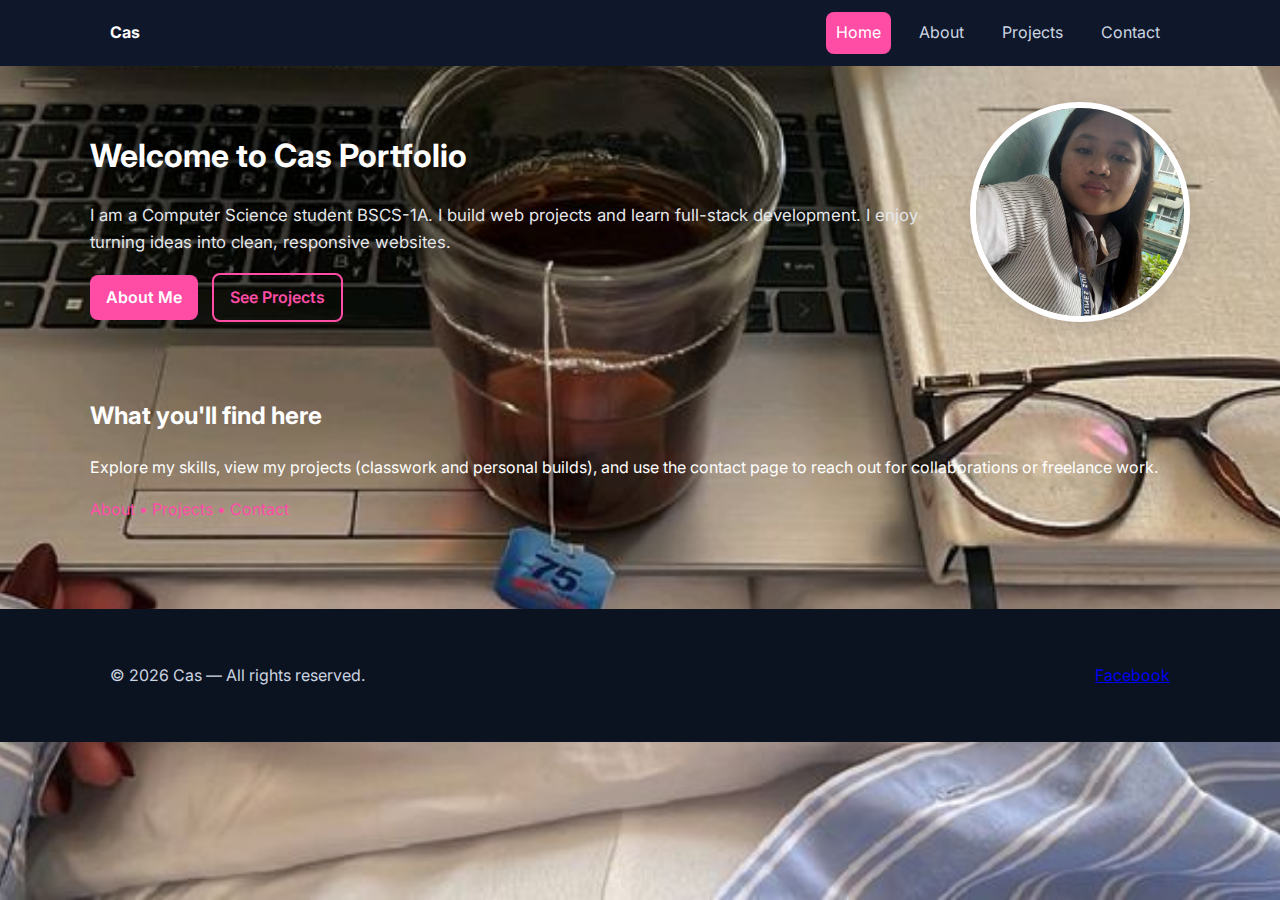
<file: index.html>
<!doctype html>
<html lang="en">
<head>
  <meta charset="utf-8">
  <meta name="viewport" content="width=device-width, initial-scale=1">
  <title>Home — Your Name</title>
  <link rel="stylesheet" href="css/styles.css">
  <link rel="preconnect" href="https://fonts.googleapis.com">
  <link rel="preconnect" href="https://fonts.gstatic.com" crossorigin>
  <link href="https://fonts.googleapis.com/css2?family=Inter:wght@300;400;600;700&display=swap" rel="stylesheet">
</head>
<body class="page-home">
  <header class="site-header">
    <div class="container header-inner">
      <a class="brand" href="index.html">Cas</a>
      <nav class="main-nav">
        <a href="index.html" class="active">Home</a>
        <a href="about.html">About</a>
        <a href="projects.html">Projects</a>
        <a href="contact.html">Contact</a>
      </nav>
      <button class="nav-toggle" aria-label="Toggle navigation">☰</button>
    </div>
  </header>

  <main class="container hero">
    <section class="intro">
      <div class="intro-left">
        <h1>Welcome to Cas Portfolio</h1>
        <p class="lead">I am a Computer Science student BSCS-1A. I build web projects and learn full-stack development. I enjoy turning ideas into clean, responsive websites.</p>
        <div class="cta">
          <a class="btn" href="about.html">About Me</a>
          <a class="btn btn-outline" href="projects.html">See Projects</a>
        </div>
      </div>
      <aside class="intro-right">
        <img src="images/profile.jpg" alt="Profile photo of Your Name" class="profile-img">
      </aside>
    </section>

    <section class="overview">
      <h2>What you'll find here</h2>
      <p>Explore my skills, view my projects (classwork and personal builds), and use the contact page to reach out for collaborations or freelance work.</p>
      <div class="quick-links">
        <a href="about.html">About • </a>
        <a href="projects.html">Projects • </a>
        <a href="contact.html">Contact</a>
      </div>
    </section>
  </main>

  <footer class="site-footer">
    <div class="container footer-inner">
      <p>© <span id="year"></span> Cas — All rights reserved.</p>
      <div class="social-footer">
        <a href="https://www.facebook.com/princess.mae.cas.2024">Facebook</a>
      </div>
    </div>
  </footer>

  <script>
    // small script: set year and handle nav toggle
    document.getElementById('year').textContent = new Date().getFullYear();
    const toggle = document.querySelector('.nav-toggle');
    const nav = document.querySelector('.main-nav');
    toggle.addEventListener('click', () => nav.classList.toggle('open'));
  </script>
</body>
</html>
</file>
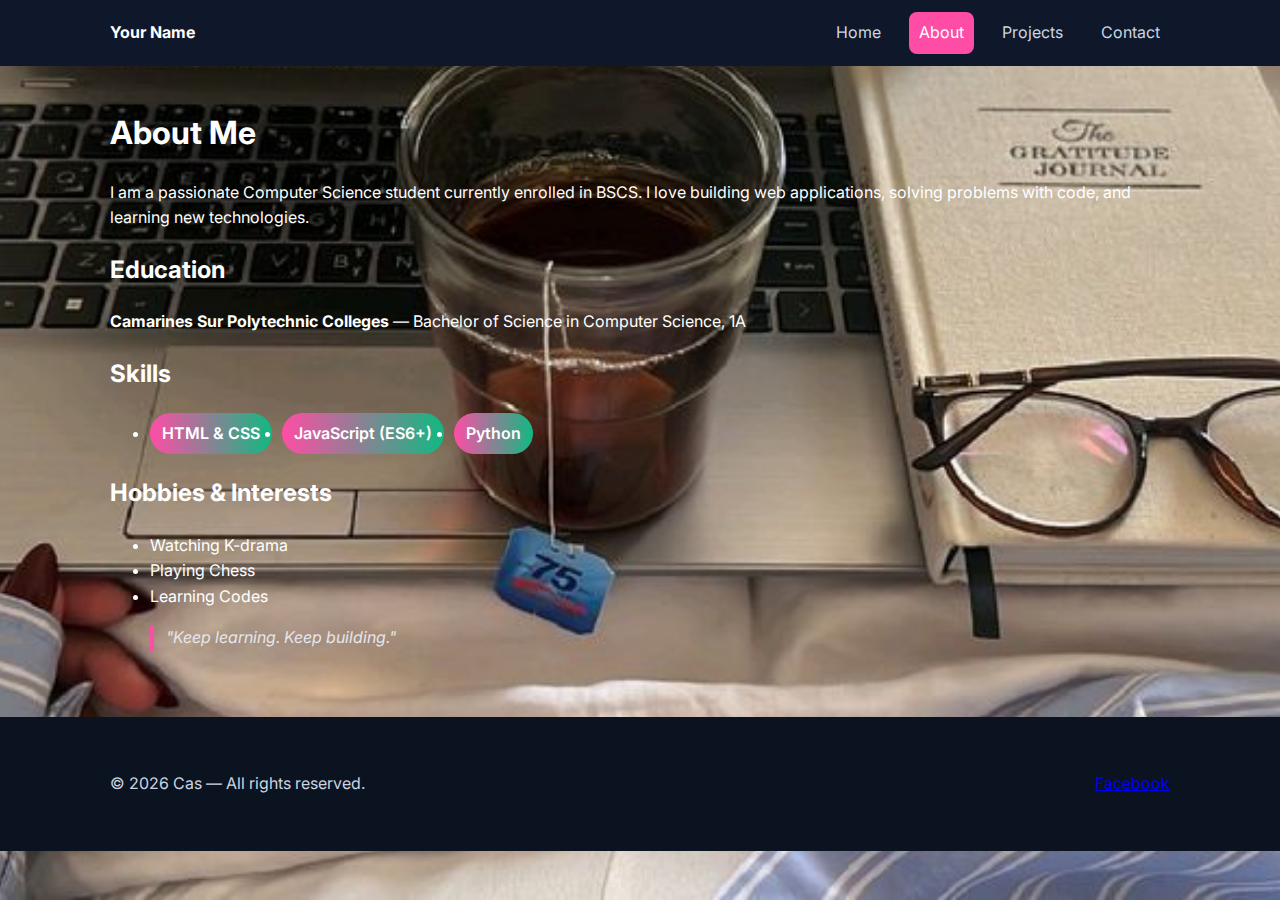
<file: about.html>
<!doctype html>
<html lang="en">
<head>
  <meta charset="utf-8">
  <meta name="viewport" content="width=device-width, initial-scale=1">
  <title>About — Your Name</title>
  <link rel="stylesheet" href="css/styles.css">
  <link href="https://fonts.googleapis.com/css2?family=Inter:wght@300;400;600;700&display=swap" rel="stylesheet">
</head>
<body class="page-about">
  <header class="site-header">
    <div class="container header-inner">
      <a class="brand" href="index.html">Your Name</a>
      <nav class="main-nav">
        <a href="index.html">Home</a>
        <a href="about.html" class="active">About</a>
        <a href="projects.html">Projects</a>
        <a href="contact.html">Contact</a>
      </nav>
      <button class="nav-toggle" aria-label="Toggle navigation">☰</button>
    </div>
  </header>

  <main class="container">
    <section class="about-me">
      <h1>About Me</h1>
      <p>I am a passionate Computer Science student currently enrolled in BSCS. I love building web applications, solving problems with code, and learning new technologies.</p>

      <h2>Education</h2>
      <p><strong>Camarines Sur Polytechnic Colleges</strong> — Bachelor of Science in Computer Science, 1A</p>

      <h2>Skills</h2>
      <ul class="skills-list">
        <li>HTML &amp; CSS</li>
        <li>JavaScript (ES6+)</li>
        <li>Python</li>
      </ul>

      <h2>Hobbies &amp; Interests</h2>
      <ul>
        <li>Watching K-drama</li>
        <li>Playing Chess</li>
        <li>Learning Codes</li>
      </ul>

      <blockquote class="motto">"Keep learning. Keep building."</blockquote>
    </section>
  </main>

  <footer class="site-footer">
    <div class="container footer-inner">
      <p>© <span id="year2"></span> Cas — All rights reserved.</p>
      <div class="social-footer">
        <a href="https://www.facebook.com/princess.mae.cas.2024">Facebook</a>
      </div>
    </div>
  </footer>

  <script>document.getElementById('year2').textContent = new Date().getFullYear();
  document.querySelector('.nav-toggle').addEventListener('click', () => document.querySelector('.main-nav').classList.toggle('open'));
  </script>
</body>
</html>
</file>
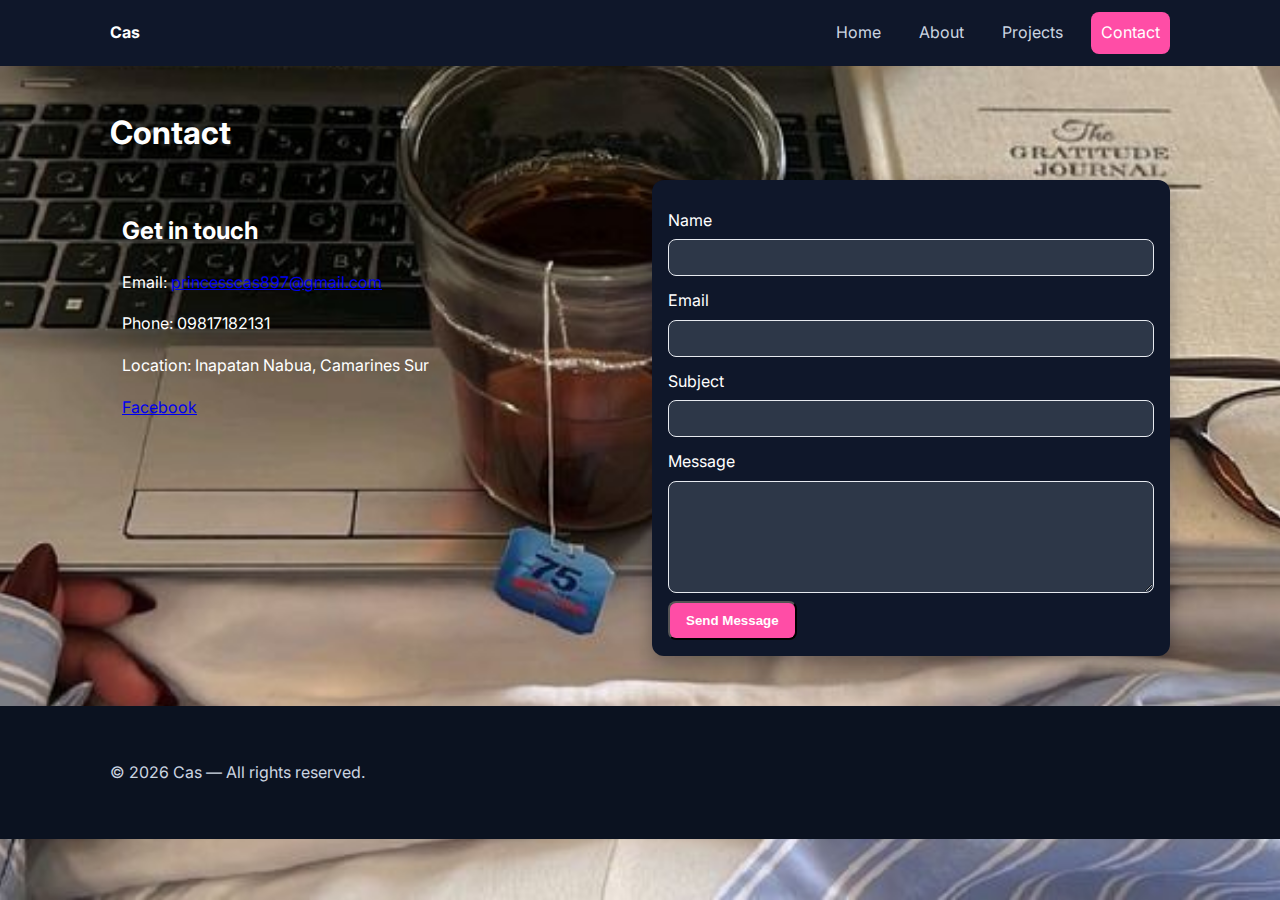
<file: contact.html>
<!doctype html>
<html lang="en">
<head>
  <meta charset="utf-8">
  <meta name="viewport" content="width=device-width, initial-scale=1">
  <title>Contact — Cas</title>
  <link rel="stylesheet" href="css/styles.css">
  <link href="https://fonts.googleapis.com/css2?family=Inter:wght@300;400;600;700&display=swap" rel="stylesheet">
</head>
<body class="page-contact">
  <header class="site-header">
    <div class="container header-inner">
      <a class="brand" href="index.html">Cas</a>
      <nav class="main-nav">
        <a href="index.html">Home</a>
        <a href="about.html">About</a>
        <a href="projects.html">Projects</a>
        <a href="contact.html" class="active">Contact</a>
      </nav>
      <button class="nav-toggle" aria-label="Toggle navigation">☰</button>
    </div>
  </header>

  <main class="container contact-page">
    <h1>Contact</h1>
    <div class="contact-grid">
      <div class="contact-info">
        <h2>Get in touch</h2>
        <p>Email: <a href="mailto:your.email@example.com">princesscas897@gmail.com </a></p>
        <p>Phone: 09817182131</p>
        <p>Location:  Inapatan Nabua, Camarines Sur</p>

        <div class="social-links">
          <a href="https://www.facebook.com/princess.mae.cas.2024">Facebook</a>
        </div>
      </div>

      <form class="contact-form" action="#" method="post" onsubmit="return false;">
        <label for="name">Name</label>
        <input id="name" name="name" type="text" required>

        <label for="email">Email</label>
        <input id="email" name="email" type="email" required>

        <label for="subject">Subject</label>
        <input id="subject" name="subject" type="text" required>

        <label for="message">Message</label>
        <textarea id="message" name="message" rows="6" required></textarea>

        <button class="btn" type="submit">Send Message</button>
      </form>
    </div>
  </main>

  <footer class="site-footer">
    <div class="container footer-inner">
      <p>© <span id="year4"></span> Cas — All rights reserved.</p>
    </div>
  </footer>

  <script>document.getElementById('year4').textContent = new Date().getFullYear();
  document.querySelector('.nav-toggle').addEventListener('click', () => document.querySelector('.main-nav').classList.toggle('open'));
  </script>
</body>

</html>
</file>
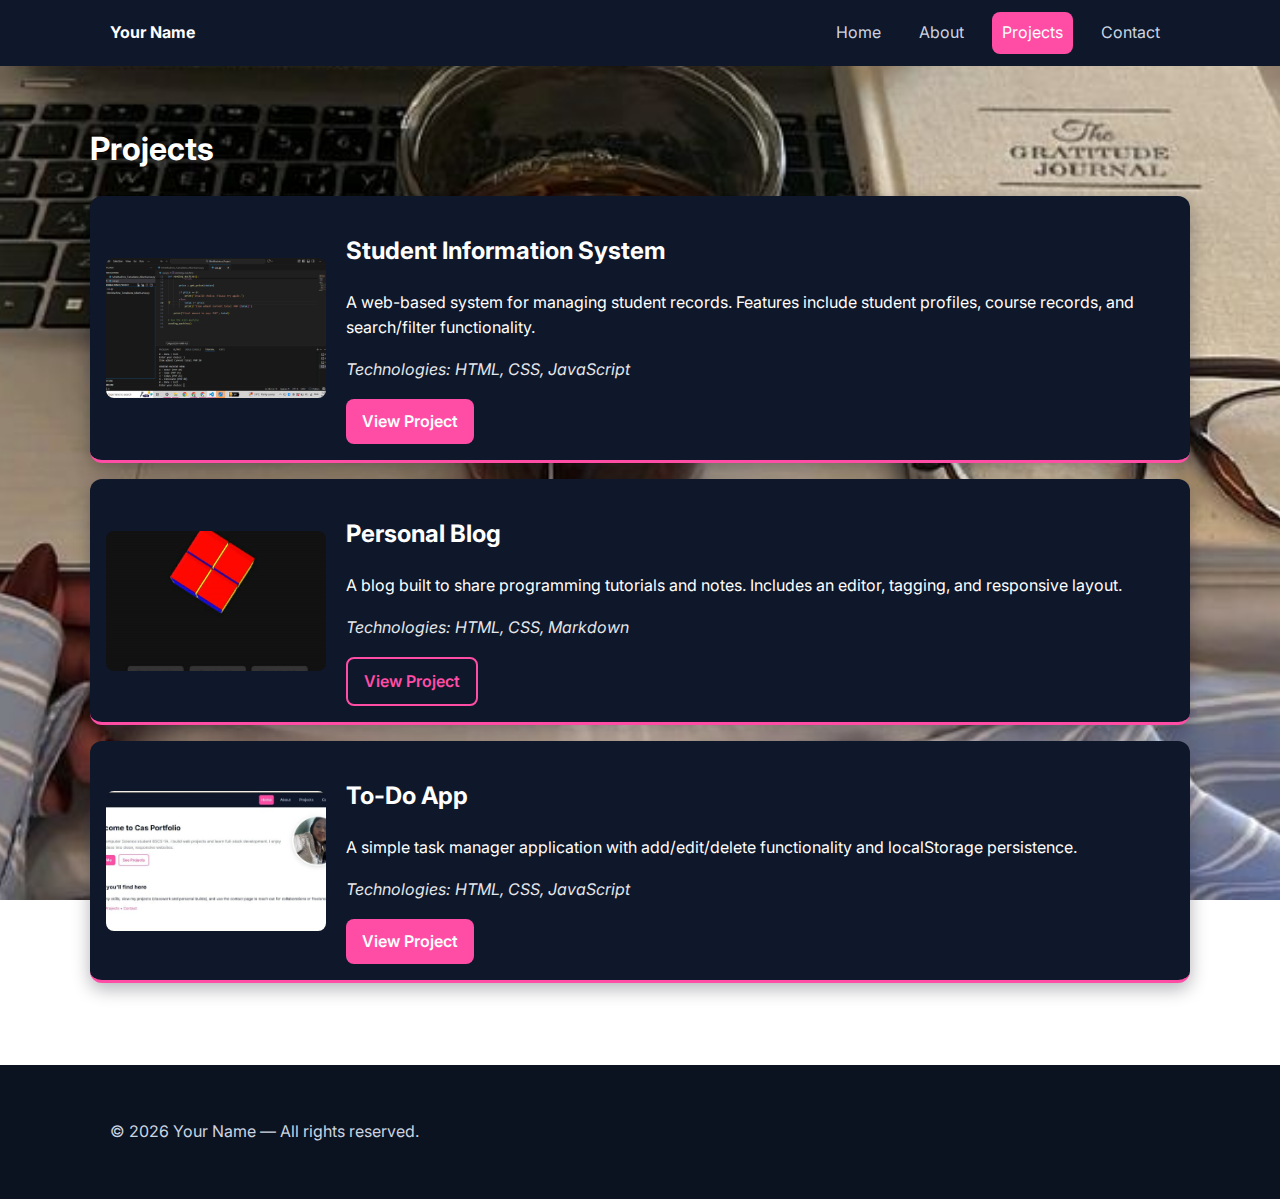
<file: project.html>
<!doctype html>
<html lang="en">
<head>
  <meta charset="utf-8">
  <meta name="viewport" content="width=device-width, initial-scale=1">
  <title>Projects — Your Name</title>
  <link rel="stylesheet" href="css/styles.css">
  <link href="https://fonts.googleapis.com/css2?family=Inter:wght@300;400;600;700&display=swap" rel="stylesheet">
</head>
<body class="page-projects">
  <header class="site-header">
    <div class="container header-inner">
      <a class="brand" href="index.html">Your Name</a>
      <nav class="main-nav">
        <a href="index.html">Home</a>
        <a href="about.html">About</a>
        <a href="projects.html" class="active">Projects</a>
        <a href="contact.html">Contact</a>
      </nav>
      <button class="nav-toggle" aria-label="Toggle navigation">☰</button>
    </div>
  </header>

  <main class="container projects-list">
    <h1>Projects</h1>

    <article class="project-card">
      <img src="images/project1.jpg" alt="Project 1 screenshot">
      <div class="project-content">
        <h2>Student Information System</h2>
        <p>A web-based system for managing student records. Features include student profiles, course records, and search/filter functionality.</p>
        <p class="tech">Technologies: HTML, CSS, JavaScript</p>
        <a class="btn" href="#">View Project</a>
      </div>
    </article>

    <article class="project-card">
      <img src="images/project2.jpg" alt="Project 2 screenshot">
      <div class="project-content">
        <h2>Personal Blog</h2>
        <p>A blog built to share programming tutorials and notes. Includes an editor, tagging, and responsive layout.</p>
        <p class="tech">Technologies: HTML, CSS, Markdown</p>
        <a class="btn btn-outline" href="#">View Project</a>
      </div>
    </article>

    <article class="project-card">
      <img src="images/project3.jpg" alt="Project 3 screenshot">
      <div class="project-content">
        <h2>To-Do App</h2>
        <p>A simple task manager application with add/edit/delete functionality and localStorage persistence.</p>
        <p class="tech">Technologies: HTML, CSS, JavaScript</p>
        <a class="btn" href="#">View Project</a>
      </div>
    </article>
  </main>

  <footer class="site-footer">
    <div class="container footer-inner">
      <p>© <span id="year3"></span> Your Name — All rights reserved.</p>
    </div>
  </footer>

  <script>document.getElementById('year3').textContent = new Date().getFullYear();
  document.querySelector('.nav-toggle').addEventListener('click', () => document.querySelector('.main-nav').classList.toggle('open'));
  </script>
</body>

</html>
</file>
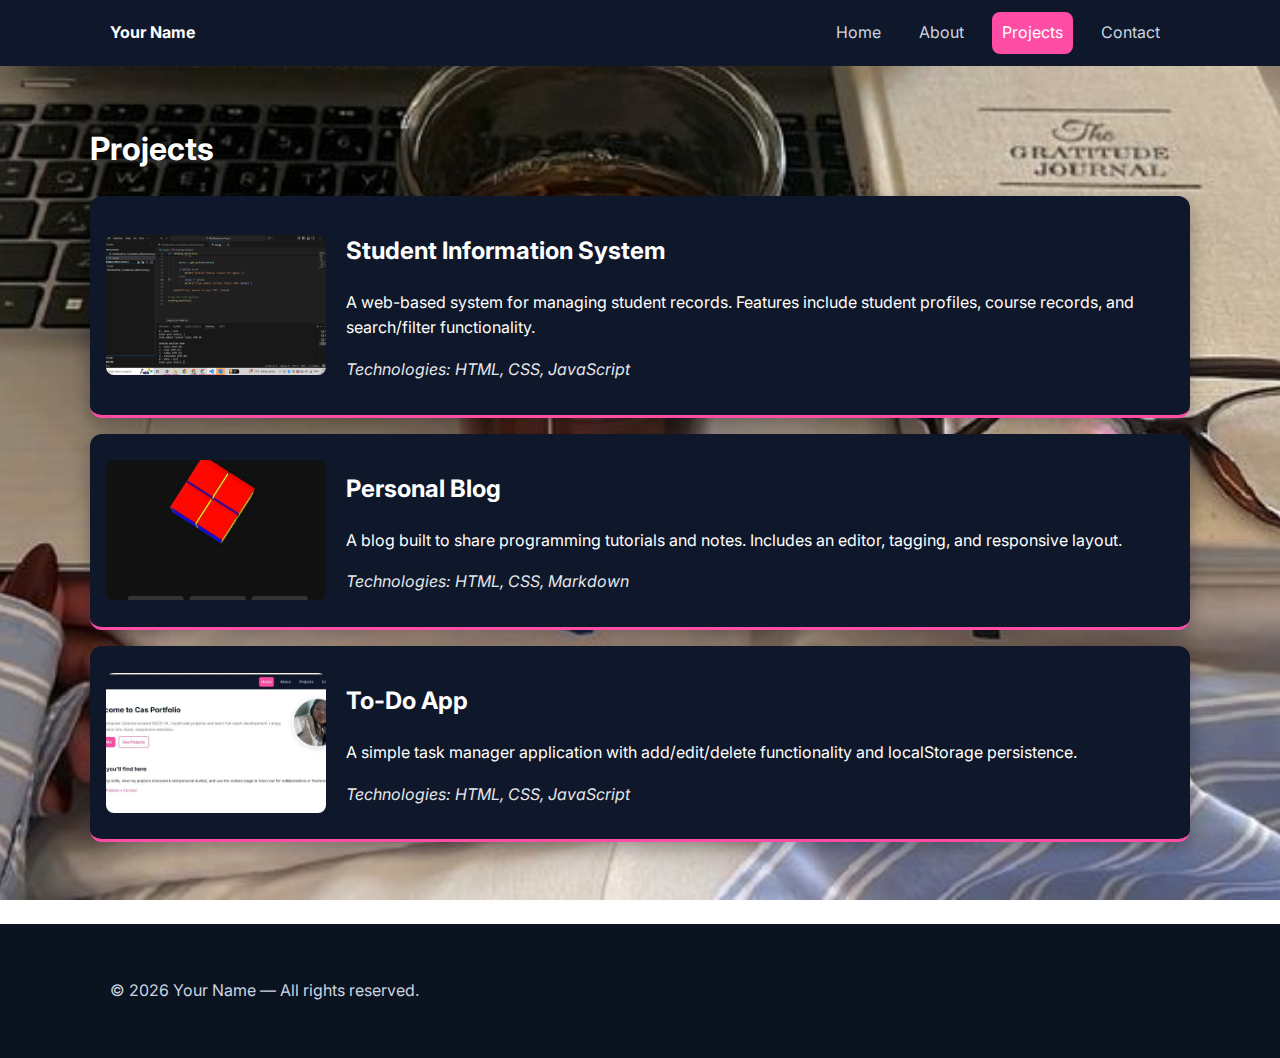
<file: projects.html>
<!doctype html>
<html lang="en">
<head>
  <meta charset="utf-8">
  <meta name="viewport" content="width=device-width, initial-scale=1">
  <title>Projects — Your Name</title>
  <link rel="stylesheet" href="css/styles.css">
  <link href="https://fonts.googleapis.com/css2?family=Inter:wght@300;400;600;700&display=swap" rel="stylesheet">
</head>
<body class="page-projects">
  <header class="site-header">
    <div class="container header-inner">
      <a class="brand" href="index.html">Your Name</a>
      <nav class="main-nav">
        <a href="index.html">Home</a>
        <a href="about.html">About</a>
        <a href="projects.html" class="active">Projects</a>
        <a href="contact.html">Contact</a>
      </nav>
      <button class="nav-toggle" aria-label="Toggle navigation">☰</button>
    </div>
  </header>

  <main class="container projects-list">
    <h1>Projects</h1>

    <article class="project-card">
      <img src="images/project1.jpg" alt="Project 1 screenshot">
      <div class="project-content">
        <h2>Student Information System</h2>
        <p>A web-based system for managing student records. Features include student profiles, course records, and search/filter functionality.</p>
        <p class="tech">Technologies: HTML, CSS, JavaScript</p>
      </div>
    </article>

    <article class="project-card">
      <img src="images/project2.jpg" alt="Project 2 screenshot">
      <div class="project-content">
        <h2>Personal Blog</h2>
        <p>A blog built to share programming tutorials and notes. Includes an editor, tagging, and responsive layout.</p>
        <p class="tech">Technologies: HTML, CSS, Markdown</p>
      </div>
    </article>

    <article class="project-card">
      <img src="images/project3.jpg" alt="Project 3 screenshot">
      <div class="project-content">
        <h2>To-Do App</h2>
        <p>A simple task manager application with add/edit/delete functionality and localStorage persistence.</p>
        <p class="tech">Technologies: HTML, CSS, JavaScript</p>
      </div>
    </article>
  </main>

  <footer class="site-footer">
    <div class="container footer-inner">
      <p>© <span id="year3"></span> Your Name — All rights reserved.</p>
    </div>
  </footer>

  <script>document.getElementById('year3').textContent = new Date().getFullYear();
  document.querySelector('.nav-toggle').addEventListener('click', () => document.querySelector('.main-nav').classList.toggle('open'));
  </script>
</body>

</html>
</file>
<file: css/styles.css>
/* External stylesheet used by all pages: css/styles.css */
:root{
  --bg: #f7fafc;
  --card: #ffffff;
  --accent: #ff4da6; 
  --accent-2: #10b981; 
  --muted: #e5e7eb;
  --nav-bg: #0f172a;
  --footer-bg: #0b1220;
  --max-width: 1100px;
  --radius: 12px;
}

*{box-sizing:border-box}
html,body{height:100%}
body{
  margin:0;
  font-family: 'Inter', system-ui, -apple-system, 'Segoe UI', Roboto, 'Helvetica Neue', Arial;
  background-image: url("../images/background.jpg");
  background-size: cover;
  background-position: center;
  background-repeat: no-repeat;
  color:white;
  line-height:1.6;
  font-size:16px;
}
.container{max-width:var(--max-width);margin:0 auto;padding:20px}

/* Header / Nav */
.site-header{background:var(--nav-bg);color:white}
.header-inner{display:flex;align-items:center;justify-content:space-between;padding:12px 20px}
.brand{font-weight:700;color:white;text-decoration:none}
.main-nav{display:flex;gap:18px}
.main-nav a{color:#cbd5e1;text-decoration:none;padding:8px 10px;border-radius:8px}
.main-nav a:hover{background:rgba(255,255,255,0.06);color:white}
.main-nav a.active{background:var(--accent);color:white}
.nav-toggle{display:none;background:transparent;border:0;color:white;font-size:20px}

/* Hero */
.hero{display:flex;flex-direction:column;gap:28px;padding:36px 0}
.intro{display:flex;align-items:center;gap:30px}
.intro-left{flex:1}
.intro-right{width:220px}
.profile-img{width:220px;height:220px;object-fit:cover;border-radius:50%;border:6px solid white;box-shadow:0 6px 18px rgba(2,6,23,0.12)}
.lead{font-size:1.05rem;color:var(--muted)}
.btn{display:inline-block;background:var(--accent);color:white;padding:10px 16px;border-radius:8px;text-decoration:none;font-weight:600;margin-right:10px}
.btn-outline{background:transparent;border:2px solid var(--accent);color:var(--accent)}

/* Sections */
.overview{padding:20px 0}
.quick-links a{color:var(--accent);text-decoration:none}

/* Projects */
.projects-list{padding:36px 0}
.project-card{
  display:flex;
  gap:20px;
  background:var(--nav-bg); /* CHANGED: Dark background for visibility */
  padding:16px;
  border-radius:var(--radius);
  margin-bottom:16px;
  align-items:center;
  box-shadow:0 6px 18px rgba(2,6,23,0.3); /* Darker shadow */
  border-bottom: 3px solid var(--accent); /* NEW: Pink bar at the bottom */
}
.project-card img{width:220px;height:140px;object-fit:cover;border-radius:8px}
.project-content{flex:1}
.tech{color:var(--muted);font-style:italic}

/* About */
.skills-list{display:flex;flex-wrap:wrap;gap:10px}
.skills-list li{background:linear-gradient(90deg,var(--accent),var(--accent-2));color:white;padding:8px 12px;border-radius:999px;font-weight:600}
.motto{font-style:italic;color:var(--muted);border-left:4px solid var(--accent);padding-left:12px}

/* Contact */
.contact-grid{display:grid;grid-template-columns:1fr 1fr;gap:24px}
.contact-form{
  background:var(--nav-bg);
  padding:16px;
  border-radius:12px;
  box-shadow:0 6px 18px rgba(2,6,23,0.3);
}
.contact-form label{display:block;margin-top:12px}
.contact-form input,
.contact-form textarea{
  width:100%;
  padding:10px;
  border-radius:8px;
  border:1px solid #e6e9ef;
  margin-top:6px;
  background: #2d3748;
  color: white; 
}
.contact-info{padding:12px}
.social-links a{display:inline-block;margin-right:10px}

/* Footer */
.site-footer{background:var(--footer-bg);color:#cbd5e1;padding:18px 0;margin-top:30px}
.footer-inner{display:flex;justify-content:space-between;align-items:center}

/* Responsiveness */
@media (max-width: 768px){
  .intro{flex-direction:column}
  .intro-right{width:160px}
  .main-nav{display:none;flex-direction:column;gap:6px;background:var(--nav-bg);position:absolute;right:20px;top:60px;padding:10px;border-radius:8px}
  .main-nav.open{display:flex}
  .nav-toggle{display:block}
  .contact-grid{grid-template-columns:1fr}
  .project-card{flex-direction:column}
}

/* Utilities */

.text-center{text-align:center}
</file>
